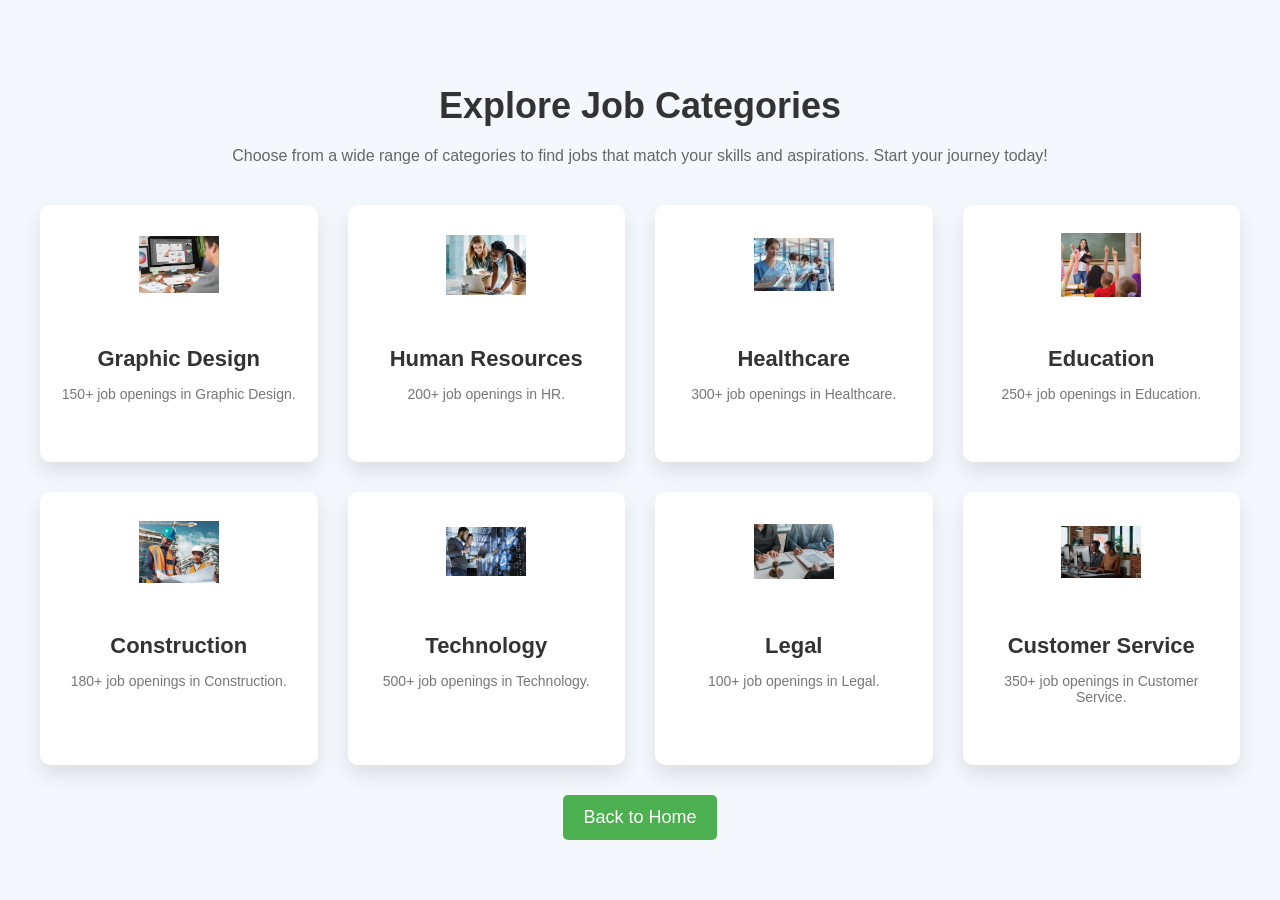
<file: categories.html>
<!DOCTYPE html>
<html lang="en">
  <head>
    <meta charset="UTF-8" />
    <meta name="viewport" content="width=device-width, initial-scale=1.0" />
    <title>Job Categories | JobHunt</title>
    <style>
      /* Global Styles */
      body {
        font-family: Arial, sans-serif;
        margin: 0;
        padding: 0;
        background: #f4f7fc;
        display: flex;
        justify-content: center;
        align-items: center;
        min-height: 100vh;
      }

      /* Container for Categories */
      .categories-container {
        width: 100%;
        max-width: 1200px;
        padding: 40px;
        text-align: center;
      }

      .categories-container h1 {
        font-size: 36px;
        margin-bottom: 20px;
        color: #333;
      }

      .categories-container p {
        font-size: 16px;
        margin-bottom: 40px;
        color: #666;
      }

      /* Grid Layout */
      .categories-grid {
        display: grid;
        grid-template-columns: repeat(auto-fit, minmax(250px, 1fr));
        gap: 30px;
        margin-top: 20px;
      }

      /* Category Card */
      .category-card {
        background-color: #fff;
        padding: 20px;
        border-radius: 10px;
        box-shadow: 0 10px 20px rgba(0, 0, 0, 0.1);
        transition: transform 0.3s ease-in-out, box-shadow 0.3s ease-in-out;
        text-align: center;
      }

      .category-card:hover {
        transform: translateY(-10px);
        box-shadow: 0 20px 30px rgba(0, 0, 0, 0.2);
      }

      .category-card img {
        width: 80px;
        height: 80px;
        object-fit: contain;
        margin-bottom: 15px;
      }

      .category-card h3 {
        font-size: 22px;
        margin-bottom: 10px;
        color: #333;
      }

      .category-card p {
        font-size: 14px;
        color: #777;
      }

      /* Button to browse categories */
      .explore-btn {
        margin-top: 30px;
      }

      .explore-btn button {
        padding: 12px 20px;
        background-color: #4CAF50;
        color: white;
        font-size: 18px;
        border: none;
        border-radius: 5px;
        cursor: pointer;
        transition: background-color 0.3s;
      }

      .explore-btn button:hover {
        background-color: #45a049;
      }
    </style>
  </head>

  <body>
    <div class="categories-container">
      <h1>Explore Job Categories</h1>
      <p>
        Choose from a wide range of categories to find jobs that match your skills
        and aspirations. Start your journey today!
      </p>

      <div class="categories-grid">
        <div class="category-card">
          <img src="graphic.png" alt="Graphic Design" />
          <h3>Graphic Design</h3>
          <p>150+ job openings in Graphic Design.</p>
        </div>
        <div class="category-card">
          <img src="hr.png" alt="Human Resources" />
          <h3>Human Resources</h3>
          <p>200+ job openings in HR.</p>
        </div>
        <div class="category-card">
          <img src="healthcare.png" alt="Healthcare" />
          <h3>Healthcare</h3>
          <p>300+ job openings in Healthcare.</p>
        </div>
        <div class="category-card">
          <img src="education.png" alt="Education" />
          <h3>Education</h3>
          <p>250+ job openings in Education.</p>
        </div>
        <div class="category-card">
          <img src="construction.png" alt="Construction" />
          <h3>Construction</h3>
          <p>180+ job openings in Construction.</p>
        </div>
        <div class="category-card">
          <img src="technology.png" alt="Technology" />
          <h3>Technology</h3>
          <p>500+ job openings in Technology.</p>
        </div>
        <div class="category-card">
          <img src="legal.png" alt="Legal" />
          <h3>Legal</h3>
          <p>100+ job openings in Legal.</p>
        </div>
        <div class="category-card">
          <img src="customer.png" alt="Customer Service" />
          <h3>Customer Service</h3>
          <p>350+ job openings in Customer Service.</p>
        </div>
      </div>

      <!-- Button to browse categories -->
      <div class="explore-btn">
        <a href="index.html">
          <button>Back to Home</button>
        </a>
      </div>

    </div>

    <!-- Redirect to homepage after 5 seconds -->
    <script>
      setTimeout(function() {
        window.location.href = "index.html";
      }, 5000); // 5000 milliseconds = 5 seconds
    </script>
  </body>
</html>
</file>
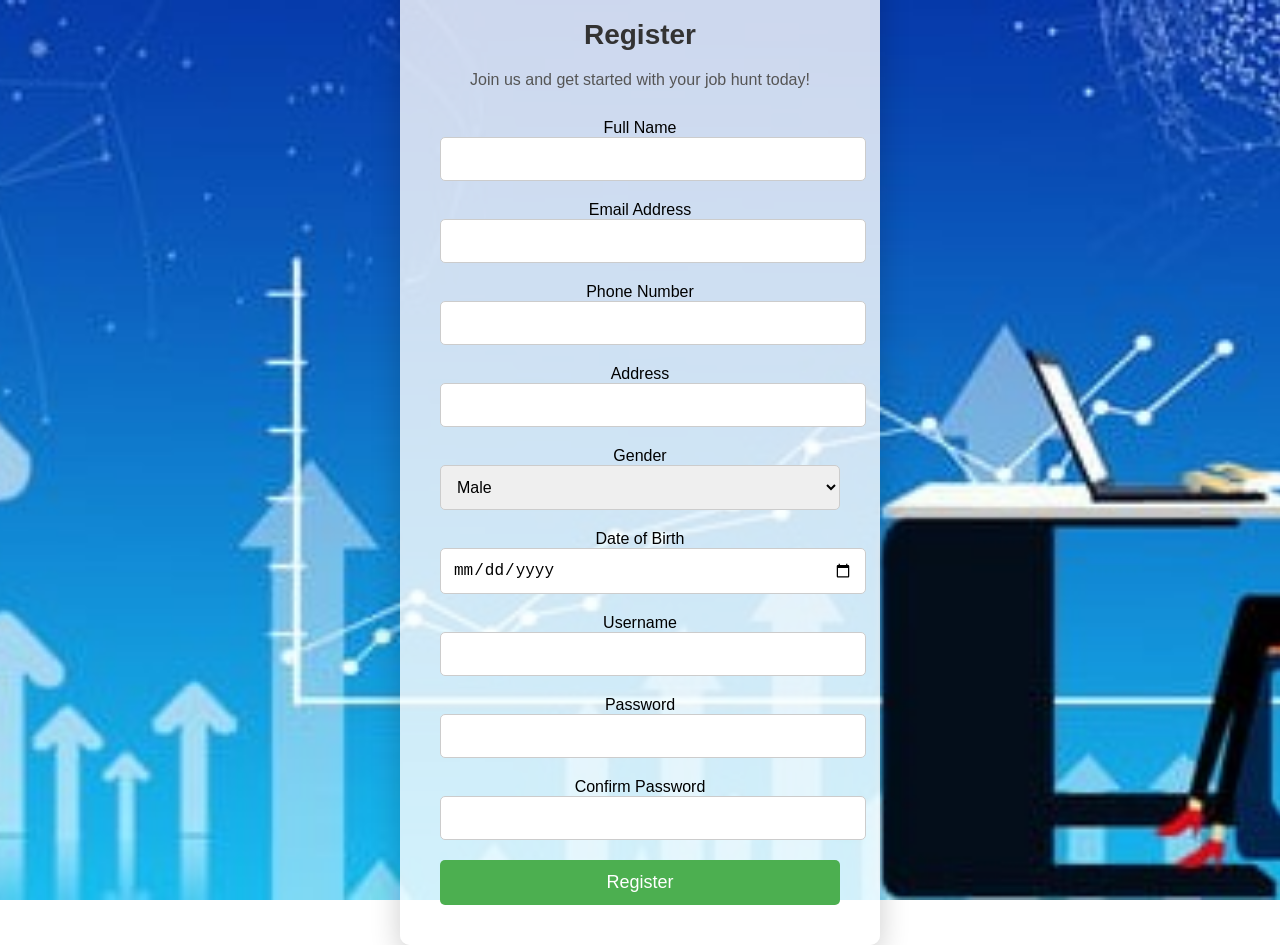
<file: register.html>
<!DOCTYPE html>
<html lang="en">
  <head>
    <meta charset="UTF-8" />
    <meta name="viewport" content="width=device-width, initial-scale=1.0" />
    <title>Registration | JobHunt</title>
    <style>
      /* Body and Background Image */
      body {
        font-family: Arial, sans-serif;
        margin: 0;
        padding: 0;
        background: url('jobs1.jpg') no-repeat center center fixed;
        background-size: cover;
        height: 100vh;
        display: flex;
        justify-content: center;
        align-items: center;
      }

      /* Main Container */
      .register-container {
        background-color: rgba(255, 255, 255, 0.8);
        padding: 40px;
        border-radius: 10px;
        box-shadow: 0 10px 30px rgba(0, 0, 0, 0.2);
        max-width: 400px;
        width: 100%;
        text-align: center;
      }

      .register-container h2 {
        margin-bottom: 20px;
        font-size: 28px;
        color: #333;
      }

      .register-container p {
        font-size: 16px;
        color: #555;
        margin-bottom: 30px;
      }

      .register-container input,
      .register-container select {
        width: 100%;
        padding: 12px;
        margin-bottom: 20px;
        border-radius: 5px;
        border: 1px solid #ccc;
        font-size: 16px;
      }

      .register-container button {
        width: 100%;
        padding: 12px;
        background-color: #4CAF50;
        color: white;
        font-size: 18px;
        border: none;
        border-radius: 5px;
        cursor: pointer;
        transition: background-color 0.3s;
      }

      .register-container button:hover {
        background-color: #45a049;
      }

      /* Success Message */
      .success-msg {
        text-align: center;
        color: #28a745;
        margin-top: 20px;
        font-size: 18px;
        font-weight: bold;
      }

      /* Styling for the 'Next' transitions */
      .register-container input:focus,
      .register-container select:focus {
        outline: none;
        border-color: #4CAF50;
      }

      /* Animation for smooth transitions */
      @keyframes fadeIn {
        0% { opacity: 0; }
        100% { opacity: 1; }
      }

      .register-container {
        animation: fadeIn 1s ease-in-out;
      }
    </style>
  </head>

  <body>

    <div class="register-container">
      <h2>Register</h2>
      <p>Join us and get started with your job hunt today!</p>

      <!-- Registration Form -->
      <form id="registrationForm" action="register-process.php" method="POST" onsubmit="handleFormSubmission(event)">
        <label for="full-name">Full Name</label>
        <input type="text" id="full-name" name="full-name" required>

        <label for="email">Email Address</label>
        <input type="email" id="email" name="email" required>

        <label for="phone">Phone Number</label>
        <input type="text" id="phone" name="phone" required>

        <label for="address">Address</label>
        <input type="text" id="address" name="address" required>

        <label for="gender">Gender</label>
        <select id="gender" name="gender" required>
          <option value="male">Male</option>
          <option value="female">Female</option>
          <option value="other">Other</option>
        </select>

        <label for="dob">Date of Birth</label>
        <input type="date" id="dob" name="dob" required>

        <label for="username">Username</label>
        <input type="text" id="username" name="username" required>

        <label for="password">Password</label>
        <input type="password" id="password" name="password" required>

        <label for="confirm-password">Confirm Password</label>
        <input type="password" id="confirm-password" name="confirm-password" required>

        <button type="submit">Register</button>
      </form>

      <!-- Success Message -->
      <div class="success-msg" id="success-msg" style="display: none;">
        Registration successful!...
      </div>
    </div>

    <script>
      function handleFormSubmission(event) {
        event.preventDefault(); // Prevent default form submission

        // Display success message
        document.getElementById('success-msg').style.display = 'block';

        // Simulate successful form submission and redirection after 3 seconds
        setTimeout(function() {
          // Redirect to homepage (index.html)
          window.location.href = "index.html";  // Replace with your homepage URL
        }, 3000); // 3 seconds delay before redirecting
      }
    </script>

  </body>
</html>
</file>
